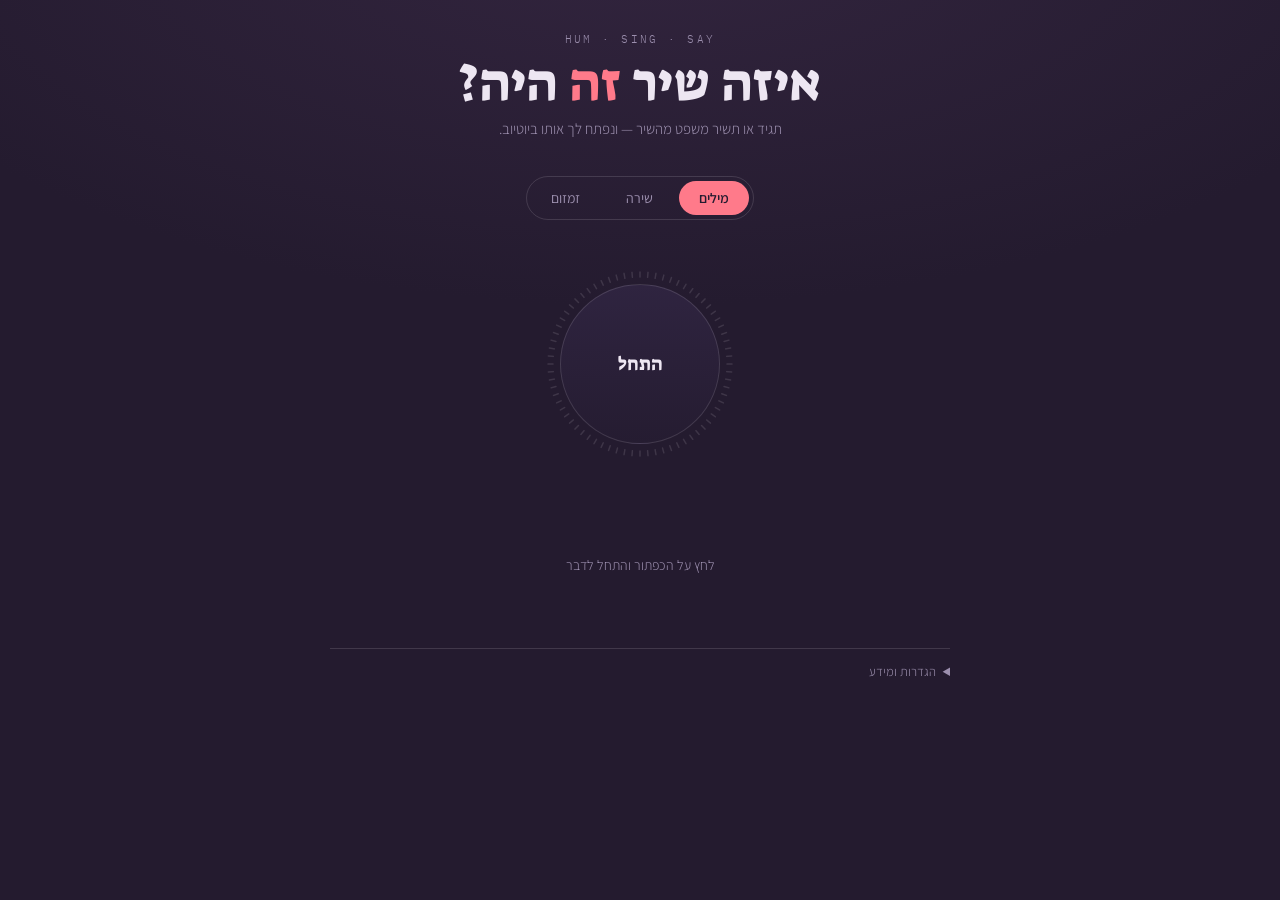
<file: web/index.html>
<!DOCTYPE html>
<html lang="he" dir="rtl">
<head>
<meta charset="utf-8">
<meta name="viewport" content="width=device-width, initial-scale=1">
<title>HumFinder — מצא את השיר</title>
<link rel="preconnect" href="https://fonts.googleapis.com">
<link rel="preconnect" href="https://fonts.gstatic.com" crossorigin>
<link href="https://fonts.googleapis.com/css2?family=Suez+One&family=Assistant:wght@300;400;600&family=IBM+Plex+Mono:wght@400&display=swap" rel="stylesheet">
<style>
  :root{
    --plum:#241B2F;
    --plum-lift:#2F2440;
    --rose:#FF7A8A;
    --gold:#E8C468;
    --lilac:#EDE6F2;
    --muted:#9C8FAE;
    --line:rgba(237,230,242,.14);
  }
  *{box-sizing:border-box}
  html,body{margin:0;padding:0}
  body{
    background:
      radial-gradient(120% 80% at 50% -10%, #33253F 0%, var(--plum) 55%) fixed,
      var(--plum);
    color:var(--lilac);
    font-family:"Assistant",system-ui,sans-serif;
    font-weight:300;
    min-height:100vh;
    display:flex;justify-content:center;
    padding:32px 20px 60px;
  }
  .wrap{width:100%;max-width:620px}

  header{text-align:center;margin-bottom:38px}
  .eyebrow{
    font-family:"IBM Plex Mono",monospace;font-size:11px;letter-spacing:.22em;
    color:var(--muted);text-transform:uppercase;direction:ltr;
  }
  h1{
    font-family:"Suez One",serif;font-weight:400;
    font-size:clamp(34px,8vw,52px);line-height:1.05;margin:10px 0 8px;
  }
  h1 em{font-style:normal;color:var(--rose)}
  .sub{color:var(--muted);font-size:15px;margin:0}

  /* ── signature: the listening ring ── */
  .stage{display:flex;flex-direction:column;align-items:center;gap:18px}
  .ring{position:relative;width:252px;height:252px}
  canvas{position:absolute;inset:0;width:100%;height:100%}
  .mic{
    position:absolute;inset:46px;border-radius:50%;
    border:1px solid var(--line);
    background:linear-gradient(180deg,var(--plum-lift),#251C31);
    color:var(--lilac);font-family:"Suez One",serif;font-size:19px;
    cursor:pointer;transition:transform .18s ease,border-color .18s ease;
  }
  .mic:hover{transform:scale(1.03);border-color:var(--rose)}
  .mic:focus-visible{outline:2px solid var(--gold);outline-offset:4px}
  .mic[data-live="1"]{border-color:var(--rose);color:var(--rose)}

  .modes{display:flex;gap:6px;padding:4px;border:1px solid var(--line);border-radius:999px}
  .modes button{
    background:none;border:0;color:var(--muted);cursor:pointer;
    padding:8px 20px;border-radius:999px;font-family:"Assistant";font-size:14px;
  }
  .modes button[aria-pressed="true"]{background:var(--rose);color:#241B2F;font-weight:600}
  .modes button:focus-visible{outline:2px solid var(--gold);outline-offset:2px}

  .status{min-height:24px;font-size:14px;color:var(--muted);text-align:center}
  .heard{
    font-family:"Suez One",serif;font-size:22px;color:var(--gold);
    text-align:center;min-height:30px;
  }

  /* ── results ── */
  .results{margin-top:32px;display:flex;flex-direction:column;gap:1px}
  .hit{
    display:flex;align-items:center;gap:14px;width:100%;text-align:right;
    background:rgba(237,230,242,.04);border:0;border-bottom:1px solid var(--line);
    color:var(--lilac);padding:14px 12px;cursor:pointer;font-family:"Assistant";
    transition:background .15s ease;
  }
  .hit:hover{background:rgba(255,122,138,.12)}
  .hit:focus-visible{outline:2px solid var(--gold);outline-offset:-2px}
  .hit img{width:76px;height:44px;object-fit:cover;border-radius:3px;flex:none;background:#000}
  .hit .t{flex:1;min-width:0}
  .hit .t b{display:block;font-weight:600;font-size:15px;overflow:hidden;text-overflow:ellipsis;white-space:nowrap}
  .hit .t span{font-size:13px;color:var(--muted)}
  .hit .go{font-family:"IBM Plex Mono",monospace;font-size:11px;color:var(--rose);direction:ltr}

  details{margin-top:36px;border-top:1px solid var(--line);padding-top:14px}
  summary{cursor:pointer;color:var(--muted);font-size:13px}
  details input{
    width:100%;margin-top:12px;padding:10px;background:transparent;
    border:1px solid var(--line);border-radius:6px;color:var(--lilac);
    font-family:"IBM Plex Mono",monospace;font-size:12px;direction:ltr;
  }
  details p{font-size:13px;color:var(--muted);line-height:1.6}
  a{color:var(--rose)}
  @media (prefers-reduced-motion:reduce){*{transition:none!important}}
</style>
</head>
<body>
<div class="wrap">

  <header>
    <div class="eyebrow">hum · sing · say</div>
    <h1>איזה שיר <em>זה</em> היה?</h1>
    <p class="sub">תגיד או תשיר משפט מהשיר — ונפתח לך אותו ביוטיוב.</p>
  </header>

  <div class="stage">
    <div class="modes" role="group" aria-label="מצב חיפוש">
      <button id="mWords" aria-pressed="true">מילים</button>
      <button id="mSing" aria-pressed="false">שירה</button>
      <button id="mHum" aria-pressed="false">זמזום</button>
    </div>

    <div class="ring">
      <canvas id="viz" width="504" height="504" aria-hidden="true"></canvas>
      <button class="mic" id="mic">התחל</button>
    </div>

    <div class="heard" id="heard"></div>
    <div class="status" id="status">לחץ על הכפתור והתחל לדבר</div>
  </div>

  <div class="results" id="results"></div>

  <details>
    <summary>הגדרות ומידע</summary>
    <p>
      ברירת המחדל עובדת בלי שום מפתח, דרך מופעי Piped ציבוריים. הם נופלים לפעמים.
      למי שרוצה יציבות: הדבק כאן מפתח YouTube Data API v3 חינמי
      (10,000 יחידות ביום ≈ 100 חיפושים). המפתח נשמר בזיכרון הדף בלבד ונמחק ברענון.
    </p>
    <input id="ytKey" placeholder="YouTube Data API key (optional)" autocomplete="off">
    <p style="margin-top:14px">
      כתובת שרת הזמזום (שלב 2). ברירת מחדל: <code>http://localhost:8000</code>.
      אם השרת פועל — מצב הזמזום ישלח אליו את ההקלטה ויקבל התאמה אוטומטית.
    </p>
    <input id="humServer" placeholder="http://localhost:8000" autocomplete="off" value="http://localhost:8000">
    <p style="margin-top:14px">
      נדרש מיקרופון, ולכן הדף חייב לרוץ מעל <code>https</code> או <code>localhost</code>.
      זיהוי הדיבור עובד בכרום ובאדג'. מצב הזמזום דורש את שרת ה־Python משלב 2 בתוכנית.
    </p>
  </details>

</div>

<script>
(() => {
  const $ = id => document.getElementById(id);
  const mic = $('mic'), statusEl = $('status'), heardEl = $('heard'), resultsEl = $('results');

  // Hum-server URL: ?server=… in the link wins, else the last value you typed,
  // else the localhost default. Lets a deployed page ship with the HF Space baked in.
  const humServerEl = $('humServer');
  const presetServer = new URLSearchParams(location.search).get('server') || localStorage.getItem('humServer');
  if (presetServer) humServerEl.value = presetServer;
  humServerEl.addEventListener('change', () => localStorage.setItem('humServer', humServerEl.value.trim()));

  let mode = 'words', live = false, recog = null, audioCtx = null, analyser = null, stream = null, raf = 0;
  let recorder = null, chunks = [];
  let singBuffer = '', singTimer = 0;           // singing mode: accumulate across pauses
  const SING_WINDOW_MS = 15000;                 // 15s listening window for a sung snippet

  /* ---------- mode switch ---------- */
  const MODE_HINT = {
    words: 'לחץ על הכפתור ואמור משפט מהשיר',
    sing:  'מצב שירה: שיר 12–15 שניות; אוסף את כל המילים גם עם הפסקות ומשווה למילות השיר',
    hum:   'מצב זמזום: הקלט 8–12 שניות; ההקלטה תישלח לשרת ההתאמה'
  };
  function setMode(m){
    mode = m;
    $('mWords').setAttribute('aria-pressed', m === 'words');
    $('mSing').setAttribute('aria-pressed', m === 'sing');
    $('mHum').setAttribute('aria-pressed', m === 'hum');
    statusEl.textContent = MODE_HINT[m];
    heardEl.textContent = '';
    resultsEl.innerHTML = '';
  }
  $('mWords').onclick = () => setMode('words');
  $('mSing').onclick = () => setMode('sing');
  $('mHum').onclick = () => setMode('hum');

  /* ---------- the ring ---------- */
  const cvs = $('viz'), ctx = cvs.getContext('2d');
  const BARS = 72, R = 252, CX = 252, CY = 252;
  function draw(){
    ctx.clearRect(0,0,504,504);
    let data = null;
    if (analyser){ data = new Uint8Array(analyser.frequencyBinCount); analyser.getByteFrequencyData(data); }
    for (let i = 0; i < BARS; i++){
      const a = (i / BARS) * Math.PI * 2 - Math.PI / 2;
      const v = data ? data[Math.floor(i * data.length / BARS / 2)] / 255 : 0;
      const inner = R - 78, outer = inner + 10 + v * 62;
      ctx.beginPath();
      ctx.moveTo(CX + Math.cos(a)*inner, CY + Math.sin(a)*inner);
      ctx.lineTo(CX + Math.cos(a)*outer, CY + Math.sin(a)*outer);
      ctx.strokeStyle = live ? `rgba(255,122,138,${.25 + v*.75})` : 'rgba(237,230,242,.13)';
      ctx.lineWidth = 3; ctx.lineCap = 'round'; ctx.stroke();
    }
    raf = requestAnimationFrame(draw);
  }
  draw();

  /* ---------- mic ---------- */
  async function openMic(){
    stream = await navigator.mediaDevices.getUserMedia({ audio:true });
    audioCtx = new (window.AudioContext || window.webkitAudioContext)();
    analyser = audioCtx.createAnalyser();
    analyser.fftSize = 512;
    audioCtx.createMediaStreamSource(stream).connect(analyser);
  }
  function closeMic(){
    if (stream) stream.getTracks().forEach(t => t.stop());
    if (audioCtx) audioCtx.close();
    stream = null; audioCtx = null; analyser = null;
  }

  mic.onclick = () => live ? stop() : start();

  async function start(){
    resultsEl.innerHTML = ''; heardEl.textContent = '';
    try { await openMic(); }
    catch { statusEl.textContent = 'אין גישה למיקרופון. בדוק את הרשאות הדפדפן.'; return; }
    live = true; mic.dataset.live = '1'; mic.textContent = 'עצור';

    if (mode === 'hum'){
      chunks = [];
      recorder = new MediaRecorder(stream);
      recorder.ondataavailable = e => chunks.push(e.data);
      recorder.onstop = saveHum;
      recorder.start();
      statusEl.textContent = 'מזמזם… 8–12 שניות זה האורך הטוב ביותר';
      return;
    }

    const SR = window.SpeechRecognition || window.webkitSpeechRecognition;
    if (!SR){ statusEl.textContent = 'הדפדפן הזה לא תומך בזיהוי דיבור. נסה כרום.'; stop(); return; }

    if (mode === 'sing'){
      startSinging(SR);
      return;
    }

    // ---- words: single clear phrase ----
    recog = new SR();
    recog.lang = 'he-IL';
    recog.interimResults = true;
    recog.continuous = false;
    recog.onresult = e => {
      const txt = Array.from(e.results).map(r => r[0].transcript).join(' ').trim();
      heardEl.textContent = txt;
      if (e.results[e.results.length-1].isFinal){ stop(); if (txt) lookup(txt); }
    };
    recog.onerror = e => { statusEl.textContent = 'לא נקלט כלום (' + e.error + '). נסה שוב.'; stop(); };
    recog.onend = () => { if (live) stop(); };
    recog.start();
    statusEl.textContent = 'מקשיב…';
  }

  /* ---------- singing: continuous accumulation over a window ---------- */
  function startSinging(SR){
    singBuffer = '';
    recog = new SR();
    recog.lang = 'he-IL';
    recog.interimResults = true;
    recog.continuous = true;               // don't cut off at the first silence between lines

    recog.onresult = e => {
      let finalized = '';
      for (let i = e.resultIndex; i < e.results.length; i++){
        if (e.results[i].isFinal) finalized += e.results[i][0].transcript + ' ';
      }
      if (finalized) singBuffer = (singBuffer + ' ' + finalized).trim();
      const interim = Array.from(e.results).filter(r => !r.isFinal)
        .map(r => r[0].transcript).join(' ');
      heardEl.textContent = (singBuffer + ' ' + interim).trim();
    };
    // A sung snippet has gaps; the API fires onend during them. While we're still
    // inside the window, just restart so accumulation continues seamlessly.
    recog.onend = () => { if (live && mode === 'sing') { try { recog.start(); } catch {} } };
    recog.onerror = e => {
      if (e.error === 'no-speech' || e.error === 'aborted') return;   // transient during pauses
      statusEl.textContent = 'שגיאת זיהוי (' + e.error + ').';
    };
    recog.start();

    const secsLeft = Math.round(SING_WINDOW_MS / 1000);
    statusEl.textContent = 'שיר עכשיו… (' + secsLeft + ' שניות, אפשר גם לעצור ידנית)';
    singTimer = setTimeout(() => { if (live) stop(); }, SING_WINDOW_MS);
  }

  function stop(){
    const wasSinging = (mode === 'sing');
    live = false; mic.dataset.live = '0'; mic.textContent = 'התחל';
    if (singTimer){ clearTimeout(singTimer); singTimer = 0; }
    if (recog){ try{ recog.stop(); }catch{} recog = null; }
    if (recorder && recorder.state === 'recording') recorder.stop();
    else closeMic();

    if (wasSinging){
      const sung = singBuffer.trim();
      heardEl.textContent = sung;
      if (sung) lookupSinging(sung);
      else statusEl.textContent = 'לא נקלטו מילים. נסה לשיר חזק וברור יותר.';
    }
  }

  /* ---------- hum → matching server (or file fallback) ---------- */
  async function saveHum(){
    const blob = new Blob(chunks, { type:'audio/webm' });
    closeMic();
    const server = ($('humServer').value || '').trim().replace(/\/+$/, '');

    if (server){
      statusEl.textContent = 'שולח לשרת ההתאמה…';
      try {
        const fd = new FormData();
        fd.append('file', blob, 'hum.webm');
        const r = await fetch(server + '/hum', { method:'POST', body: fd });
        if (!r.ok) throw new Error('HTTP ' + r.status);
        const j = await r.json();
        const hits = (j.matches || []).map(m => ({
          id: m.videoId, title: m.title, by: (m.artist || '') +
            (m.score != null ? '  ·  score ' + Number(m.score).toFixed(2) : ''), thumb: ''
        }));
        if (hits.length){ render(hits); statusEl.textContent = 'בחר תוצאה כדי לפתוח ביוטיוב'; return; }
        statusEl.textContent = 'השרת לא מצא התאמה. נסה לזמזם ברור יותר.';
        return;
      } catch (err) {
        statusEl.innerHTML = 'לא ניתן להגיע לשרת (' + err.message + '). ' + downloadLink(blob);
        return;
      }
    }
    statusEl.innerHTML = 'ההקלטה מוכנה. ' + downloadLink(blob) +
      ' ושלח אותו ל־<code>POST /hum</code> של שרת ההתאמה משלב 2.';
  }
  function downloadLink(blob){
    const url = URL.createObjectURL(blob);
    return '<a href="' + url + '" download="hum.webm">הורד את הקובץ</a>';
  }

  /* ---------- text → YouTube link ----------
     Order of resolution: your API key (exact, reliable) → public Piped →
     public Invidious. Public instances die often, so if all of them fail we
     STILL return a working result: a card that opens the YouTube search for the
     identified song (its first result is essentially always the right video).
     That way the user never sees a dead "not found". */
  const PIPED = [
    'https://pipedapi.kavin.rocks',
    'https://pipedapi.adminforge.de',
    'https://api.piped.yt',
    'https://pipedapi.leptons.xyz',
    'https://piped-api.lunar.icu'
  ];
  const INVIDIOUS = [
    'https://invidious.nerdvpn.de',
    'https://inv.nadeko.net',
    'https://yewtu.be',
    'https://invidious.jing.rocks'
  ];

  function searchHit(query, label){
    return {
      open: 'https://www.youtube.com/results?search_query=' + encodeURIComponent(query),
      title: label || query,
      by: 'פתח תוצאות ביוטיוב',
      thumb: ''
    };
  }
  async function resolveYouTube(q){
    return (await viaYouTubeApi(q)) || (await viaPiped(q)) || (await viaInvidious(q));
  }

  async function lookup(text){
    statusEl.textContent = 'מחפש…';
    let query = text, label = null;

    // אימות מול LRCLIB: אם מזוהה שיר, מחפשים לפי שם ואמן — הרבה יותר מדויק
    try {
      const r = await fetch('https://lrclib.net/api/search?q=' + encodeURIComponent(text));
      if (r.ok){
        const j = await r.json();
        if (Array.isArray(j) && j.length){
          query = j[0].artistName + ' ' + j[0].trackName;
          label = j[0].trackName + ' — ' + j[0].artistName;
        }
      }
    } catch {}

    const hits = await resolveYouTube(query);
    if (hits && hits.length){
      render(hits);
      statusEl.textContent = 'בחר תוצאה כדי לפתוח ביוטיוב';
      return;
    }
    // never a dead end — a guaranteed, clickable YouTube-search result
    render([ searchHit(query, '▶ ' + (label || text)) ]);
    statusEl.textContent = 'פתח את התוצאה כדי לראות אותה ביוטיוב';
  }

  /* ---------- sung words → fuzzy match against lyrics → exact link ---------- */
  // Singing produces a dirty transcript ("אני אוהב אותך" may come out
  // "אני הולך אותך"). So we don't require an exact phrase: we pull lyric
  // candidates from LRCLIB and score each by how many of the sung words appear
  // in its lyrics. A few correct words is enough to lock onto the right song.
  function normWords(text){
    return text
      .toLowerCase()
      .replace(/[֑-ׇ]/g, '')        // strip Hebrew niqqud/cantillation
      .replace(/[^\p{L}\p{N}\s]/gu, ' ')       // drop punctuation, keep letters/digits
      .split(/\s+/).filter(w => w.length >= 2);
  }
  function lev(a, b){                           // small Levenshtein for 1-edit fuzz
    if (Math.abs(a.length - b.length) > 1) return 2;
    const d = Array.from({length: a.length + 1}, (_, i) => [i]);
    for (let j = 0; j <= b.length; j++) d[0][j] = j;
    for (let i = 1; i <= a.length; i++)
      for (let j = 1; j <= b.length; j++)
        d[i][j] = Math.min(
          d[i-1][j] + 1, d[i][j-1] + 1,
          d[i-1][j-1] + (a[i-1] === b[j-1] ? 0 : 1));
    return d[a.length][b.length];
  }
  function overlapScore(sung, hayTokens){
    const hay = new Set(hayTokens);
    let matched = 0;
    for (const w of sung){
      if (hay.has(w)) { matched++; continue; }
      // light fuzz: accept a lyric token within one edit (catches mis-hearings)
      for (const h of hay){ if (Math.abs(h.length - w.length) <= 1 && lev(w, h) <= 1){ matched++; break; } }
    }
    return matched;                             // absolute count of sung words found
  }

  async function lookupSinging(text){
    statusEl.textContent = 'מזהה את השיר לפי המילים…';
    const sung = [...new Set(normWords(text))];
    if (sung.length < 2){ return lookup(text); }  // too little — treat as a plain phrase

    let candidates = [];
    try {
      const r = await fetch('https://lrclib.net/api/search?q=' + encodeURIComponent(text));
      if (r.ok) candidates = await r.json();
    } catch {}

    let best = null, bestScore = 0;
    for (const c of (candidates || []).slice(0, 20)){
      const hay = normWords([c.plainLyrics || '', c.trackName || '', c.artistName || ''].join(' '));
      const score = overlapScore(sung, hay);
      if (score > bestScore){ bestScore = score; best = c; }
    }

    // Need at least a couple of sung words to land in the lyrics to trust it.
    if (best && bestScore >= Math.min(3, sung.length)){
      const q = best.artistName + ' ' + best.trackName;
      const label = best.trackName + ' — ' + best.artistName;
      heardEl.textContent = label + '  (' + bestScore + '/' + sung.length + ' מילים תואמות)';
      const hits = await resolveYouTube(q);
      if (hits && hits.length){ render(hits); statusEl.textContent = 'בחר תוצאה כדי לפתוח ביוטיוב'; return; }
      render([ searchHit(q, '▶ ' + label) ]);        // never a dead end
      statusEl.textContent = 'פתח את התוצאה כדי לראות אותה ביוטיוב';
      return;
    }
    // No confident lyric hit — fall back to the plain text→link path.
    statusEl.textContent = 'לא זוהה שיר ודאי מהמילים — מנסה חיפוש טקסט…';
    lookup(text);
  }

  async function viaYouTubeApi(q){
    const key = $('ytKey').value.trim();
    if (!key) return null;
    try {
      const u = 'https://www.googleapis.com/youtube/v3/search?part=snippet&type=video&maxResults=5&q='
              + encodeURIComponent(q) + '&key=' + key;
      const r = await fetch(u); if (!r.ok) return null;
      const j = await r.json();
      return (j.items || []).map(i => ({
        id: i.id.videoId, title: i.snippet.title,
        by: i.snippet.channelTitle, thumb: i.snippet.thumbnails.medium.url
      }));
    } catch { return null; }
  }

  async function viaPiped(q){
    for (const base of PIPED){
      try {
        const r = await fetch(base + '/search?filter=videos&q=' + encodeURIComponent(q));
        if (!r.ok) continue;
        const j = await r.json();
        const items = (j.items || []).filter(i => i.url && i.url.includes('watch?v=')).slice(0,5);
        if (!items.length) continue;
        return items.map(i => ({
          id: i.url.split('watch?v=')[1],
          title: i.title, by: i.uploaderName || '', thumb: i.thumbnail || ''
        }));
      } catch {}
    }
    return null;
  }

  async function viaInvidious(q){
    for (const base of INVIDIOUS){
      try {
        const r = await fetch(base + '/api/v1/search?type=video&q=' + encodeURIComponent(q));
        if (!r.ok) continue;
        const j = await r.json();
        const items = (Array.isArray(j) ? j : []).filter(i => i.videoId).slice(0, 5);
        if (!items.length) continue;
        return items.map(i => ({
          id: i.videoId, title: i.title, by: i.author || '',
          thumb: (i.videoThumbnails && i.videoThumbnails.length && i.videoThumbnails[0].url) || ''
        }));
      } catch {}
    }
    return null;
  }

  function render(hits){
    resultsEl.innerHTML = '';
    hits.forEach(h => {
      const b = document.createElement('button');
      b.className = 'hit';
      const url = h.open || ('https://www.youtube.com/watch?v=' + h.id);
      const go  = h.open ? '▶ YouTube' : ('watch?v=' + (h.id || '').slice(0, 6) + '…');
      b.innerHTML =
        (h.thumb ? '<img alt="" src="' + h.thumb + '">' : '') +
        '<span class="t"><b></b><span></span></span>' +
        '<span class="go"></span>';
      b.querySelector('b').textContent = h.title;
      b.querySelector('.t span').textContent = h.by;
      b.querySelector('.go').textContent = go;
      b.onclick = () => window.open(url, '_blank', 'noopener');
      resultsEl.appendChild(b);
    });
  }
})();
</script>
</body>
</html>
</file>
